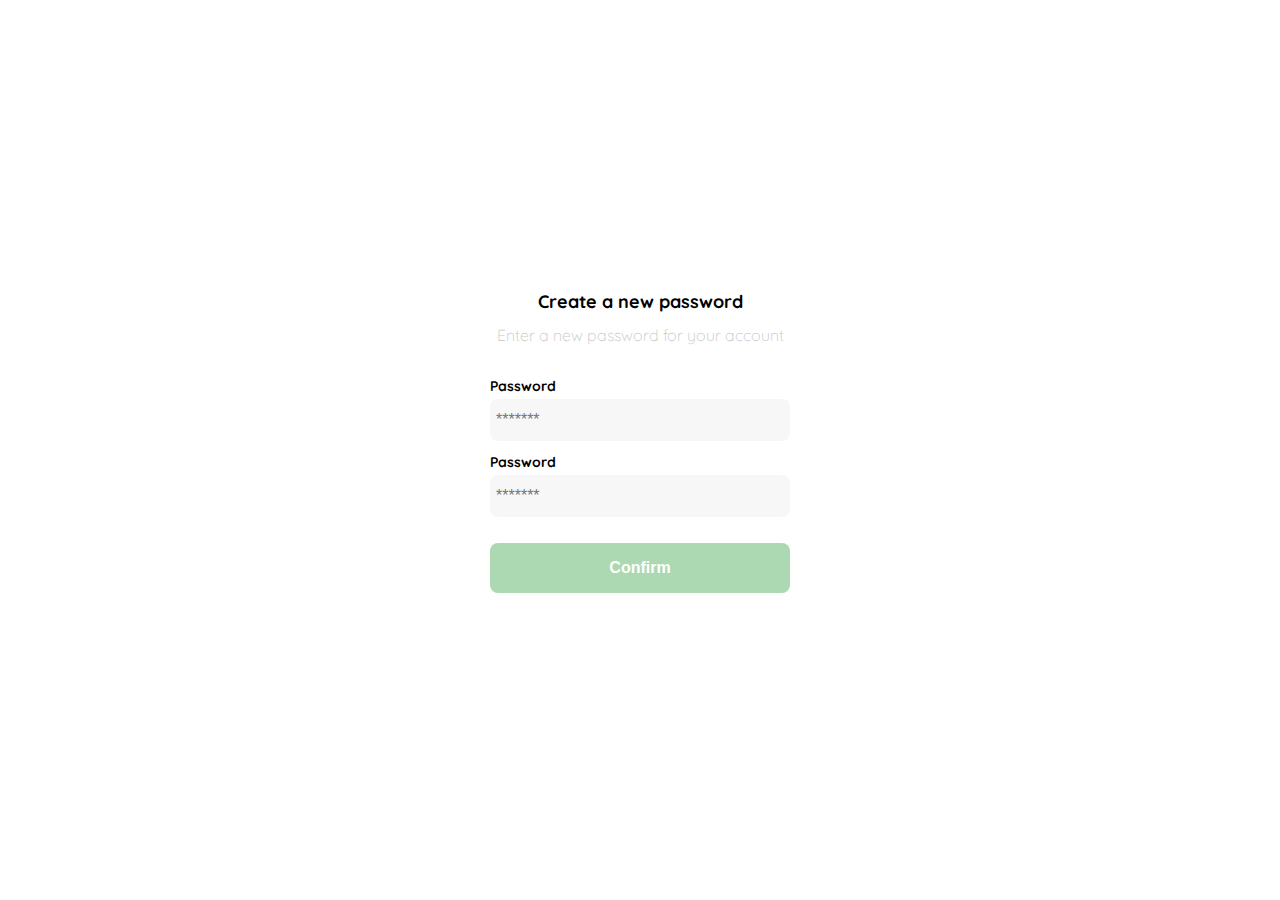
<file: 1-registro.html>
<!DOCTYPE html>
<html lang="en">
<head>
    <meta charset="UTF-8">
    <meta http-equiv="X-UA-Compatible" content="IE=edge">
    <meta name="viewport" content="width=device-width, initial-scale=1.0">
    <link rel="preconnect" href="https://fonts.googleapis.com">
    <link rel="preconnect" href="https://fonts.gstatic.com" crossorigin>
    <link href="https://fonts.googleapis.com/css2?family=Quicksand:wght@300;500;700&display=swap" rel="stylesheet">
    
    <link rel="stylesheet" href="./1-registro.css">
    <title>Document</title>
</head>
<body>
    <div class="login">
        <div class="form-container">
            <img src="./logos/logo_yard_sale.svg" alt="logo" class="logo">

            <h1 class="title">Create a new password</h1>
            <p class="subtitle">Enter a new password for your account</p>

            <form action="/" class="form">
                <label for="password" class="label">Password</label>
                <input type="password" id="password" placeholder="*******" class="input input-password">

                <label for="new-password" class="label">Password</label>
                <input type="password" id="new-password" placeholder="*******" class="input input-password">

                <input type="submit" value="Confirm" class="primary-button login-button">
            </form>
            
        </div>
    </div>
</body>
</html>
</file>
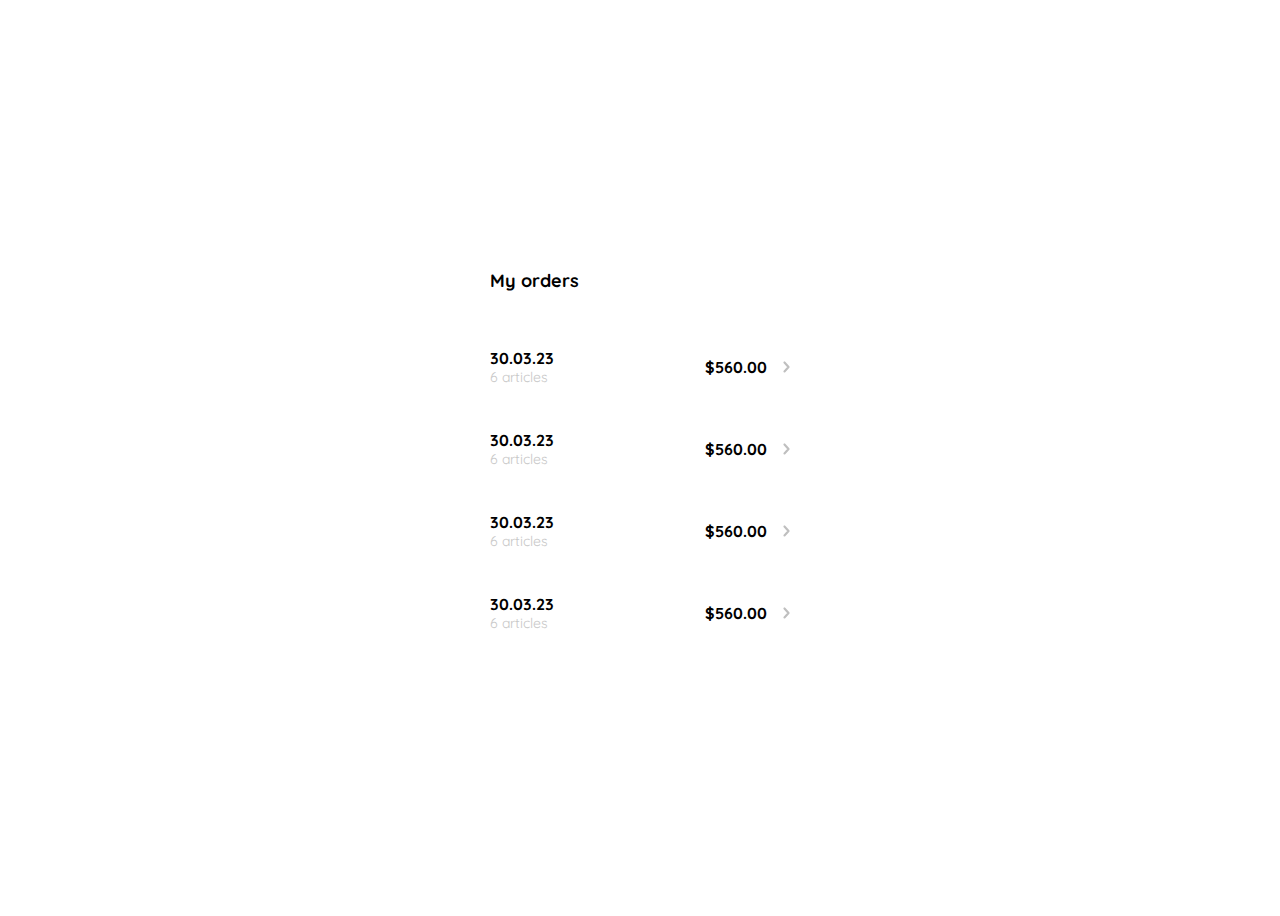
<file: 10-my-orders.html>
<!DOCTYPE html>
<html lang="en">
<head>
    <meta charset="UTF-8">
    <meta http-equiv="X-UA-Compatible" content="IE=edge">
    <meta name="viewport" content="width=device-width, initial-scale=1.0">

    <link rel="preconnect" href="https://fonts.googleapis.com">
    <link rel="preconnect" href="https://fonts.gstatic.com" crossorigin>
    <link href="https://fonts.googleapis.com/css2?family=Quicksand:wght@300;500;700&display=swap" rel="stylesheet">
    
    <link rel="stylesheet" href="./10-my-orders.css">
    <title>Document</title>
</head>
<body>
    <div class="my-order">
        <div class="my-order-container">
            <h1 class="title">My orders</h1>

            <div class="my-order-content">
                <div class="order">
                    <p>
                        <span>30.03.23</span>
                        <span>6 articles</span>
                    </p>
                    <p>$560.00</p>
                    <img src="./icons/flechita.svg" alt="arrow">
                </div>
                
                <div class="order">
                    <p>
                        <span>30.03.23</span>
                        <span>6 articles</span>
                    </p>
                    <p>$560.00</p>
                    <img src="./icons/flechita.svg" alt="arrow">
                </div>

                <div class="order">
                    <p>
                        <span>30.03.23</span>
                        <span>6 articles</span>
                    </p>
                    <p>$560.00</p>
                    <img src="./icons/flechita.svg" alt="arrow">
                </div>

                <div class="order">
                    <p>
                        <span>30.03.23</span>
                        <span>6 articles</span>
                    </p>
                    <p>$560.00</p>
                    <img src="./icons/flechita.svg" alt="arrow">
                </div>
            </div>
        </div>

    </div>
</body>
</html>
</file>
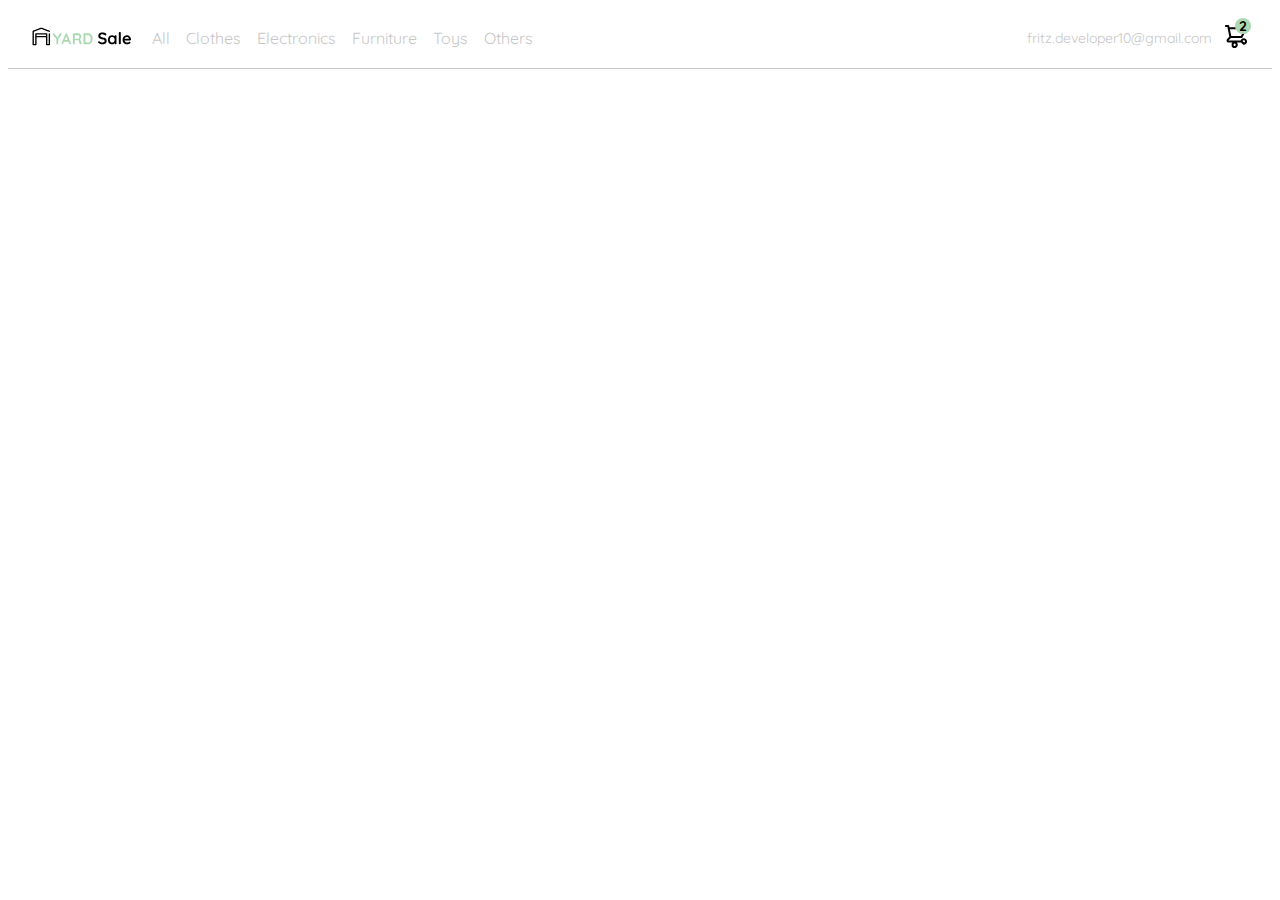
<file: 11-navbar.html>
<!DOCTYPE html>
<html lang="en">
<head>
    <meta charset="UTF-8">
    <meta http-equiv="X-UA-Compatible" content="IE=edge">
    <meta name="viewport" content="width=device-width, initial-scale=1.0">
    <title>Document</title>

    <link rel="preconnect" href="https://fonts.googleapis.com">
    <link rel="preconnect" href="https://fonts.gstatic.com" crossorigin>
    <link href="https://fonts.googleapis.com/css2?family=Quicksand:wght@300;500;700&display=swap" rel="stylesheet">
    
    <link rel="stylesheet" href="./11-navbar.css">
</head>
<body>
    <nav>
        <img src="./icons/icon_menu.svg" alt="menu" class="menu">

        <div class="navbar-left">
            <img src="./logos/logo_yard_sale.svg" alt="logo" class="logo">

            <ul>
                <li>
                    <a href="/">All</a>
                </li>
                <li>
                    <a href="/">Clothes</a>
                </li>
                <li>
                    <a href="/">Electronics</a>
                </li>
                <li>
                    <a href="/">Furniture</a>
                </li>
                <li>
                    <a href="/">Toys</a>
                </li>
                <li>
                    <a href="/">Others</a>
                </li>
            </ul>
        </div>

        <div class="navbar-right">
            <ul>
                <li class="navbar-email">fritz.developer10@gmail.com</li>
                <li class="navbar-shopping-cart">
                    <img src="./icons/icon_shopping_cart.svg" alt="shopping cart">
                    <div>2</div>
                </li>
            </ul>
        </div>
    </nav>
</body>
</html>
</file>
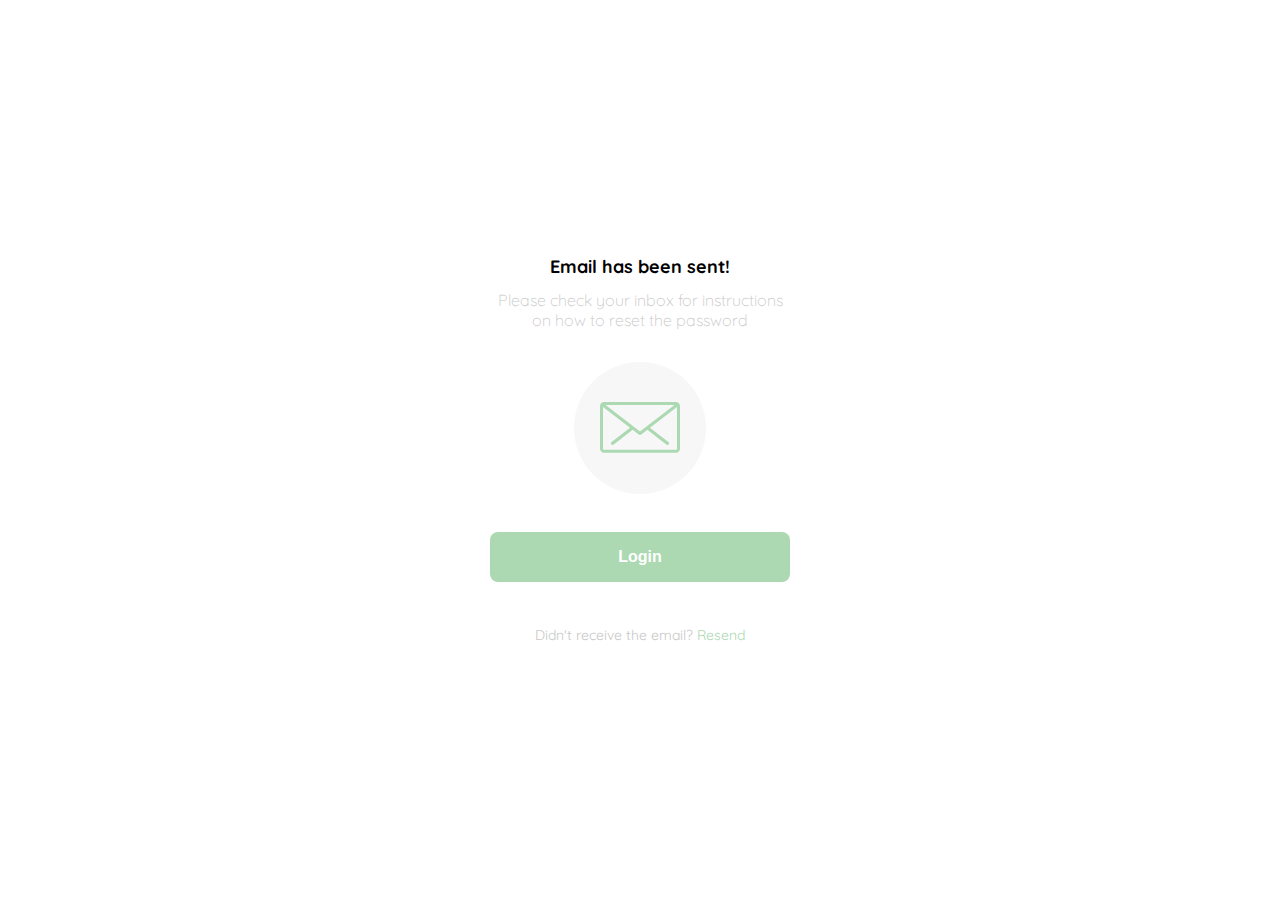
<file: 2-email-send.html>
<!DOCTYPE html>
<html lang="en">
<head>
    <meta charset="UTF-8">
    <meta http-equiv="X-UA-Compatible" content="IE=edge">
    <meta name="viewport" content="width=device-width, initial-scale=1.0">
    <link rel="preconnect" href="https://fonts.googleapis.com">
    <link rel="preconnect" href="https://fonts.gstatic.com" crossorigin>
    <link href="https://fonts.googleapis.com/css2?family=Quicksand:wght@300;500;700&display=swap" rel="stylesheet">

    <link rel="stylesheet" href="./2-email-send.css">
    <title>Document</title>
</head>
<body>
    <div class="login">
        <div class="form-container">
            <img src="./logos/logo_yard_sale.svg" alt="logo" class="logo">

            <h1 class="title">Email has been sent!</h1>
            <p class="subtitle">Please check your inbox for instructions on how to reset the password</p>

            <div class="email-image">
                <img src="./icons/email.svg" alt="email">
            </div>
            <button class="primary-button login-button">Login</button>
            <p class="resend">
                <span>Didn't receive the email?</span>
                <a href="/">Resend</a>
            </p>
        </div>
    </div>
</body>
</html>
</file>
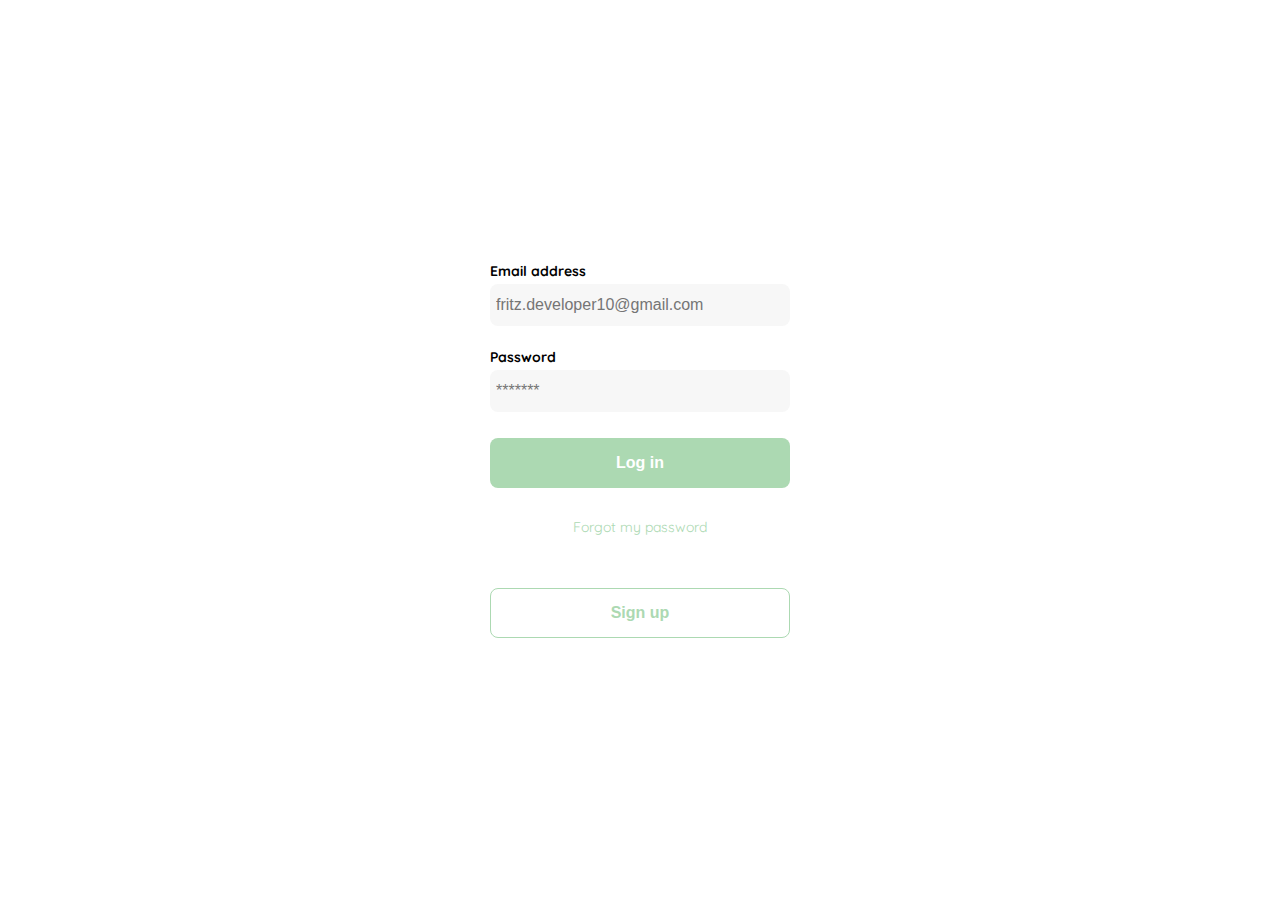
<file: 3-login.html>
<!DOCTYPE html>
<html lang="en">
<head>
    <meta charset="UTF-8">
    <meta http-equiv="X-UA-Compatible" content="IE=edge">
    <meta name="viewport" content="width=device-width, initial-scale=1.0">
    <link rel="preconnect" href="https://fonts.googleapis.com">
    <link rel="preconnect" href="https://fonts.gstatic.com" crossorigin>
    <link href="https://fonts.googleapis.com/css2?family=Quicksand:wght@300;500;700&display=swap" rel="stylesheet">
    
    <link rel="stylesheet" href="./3-login.css">
    <title>Document</title>
</head>
<body>
    <div class="login">
        <div class="form-container">
            <img src="./logos/logo_yard_sale.svg" alt="logo" class="logo">

            
            <form action="/" class="form">
                <label for="email" class="label">Email address</label>
                <input type="txt" id="email" placeholder="fritz.developer10@gmail.com" class="input input-email">

                <label for="password" class="label">Password</label>
                <input type="password" id="password" placeholder="*******" class="input input-password">

                <input type="submit" value="Log in" class="primary-button login-button">
                <a href="/">Forgot my password</a>
            </form>

            <button class="secondary-button signup-button">Sign up</button>
            
        </div>
    </div>
</body>
</html>
</file>
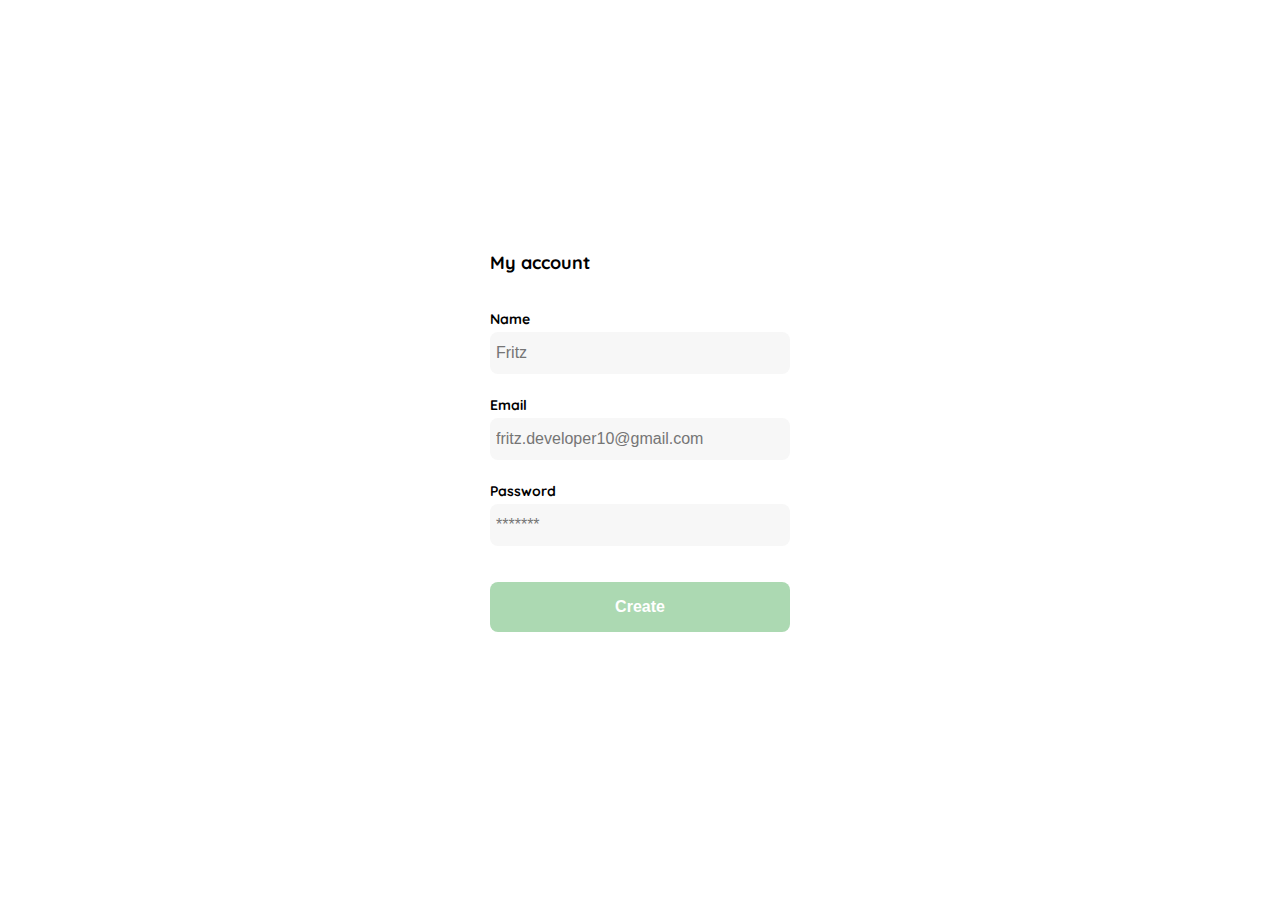
<file: 4-my-account.html>
<!DOCTYPE html>
<html lang="en">
<head>
    <meta charset="UTF-8">
    <meta http-equiv="X-UA-Compatible" content="IE=edge">
    <meta name="viewport" content="width=device-width, initial-scale=1.0">
    <link rel="preconnect" href="https://fonts.googleapis.com">
    <link rel="preconnect" href="https://fonts.gstatic.com" crossorigin>
    <link href="https://fonts.googleapis.com/css2?family=Quicksand:wght@300;500;700&display=swap" rel="stylesheet">
    
    <link rel="stylesheet" href="./4-my-account.css">
    <title>Document</title>
</head>
<body>
    <div class="login">
        <div class="form-container">
            <h1 class="title">My account</h1>
            
            <form action="/" class="form">
                <div>
                    <label for="name" class="label">Name</label>
                    <input type="text" id="name" placeholder="Fritz" class="input input-name">
    
                    <label for="email" class="label">Email</label>
                    <input type="email" id="email" placeholder="fritz.developer10@gmail.com" class="input input-email">
    
                    <label for="password" class="label">Password</label>
                    <input type="password" id="password" placeholder="*******" class="input input-password">
                </div>

                <input type="submit" value="Create" class="primary-button login-button">
            </form>
            
        </div>
    </div>
</body>
</html>
</file>
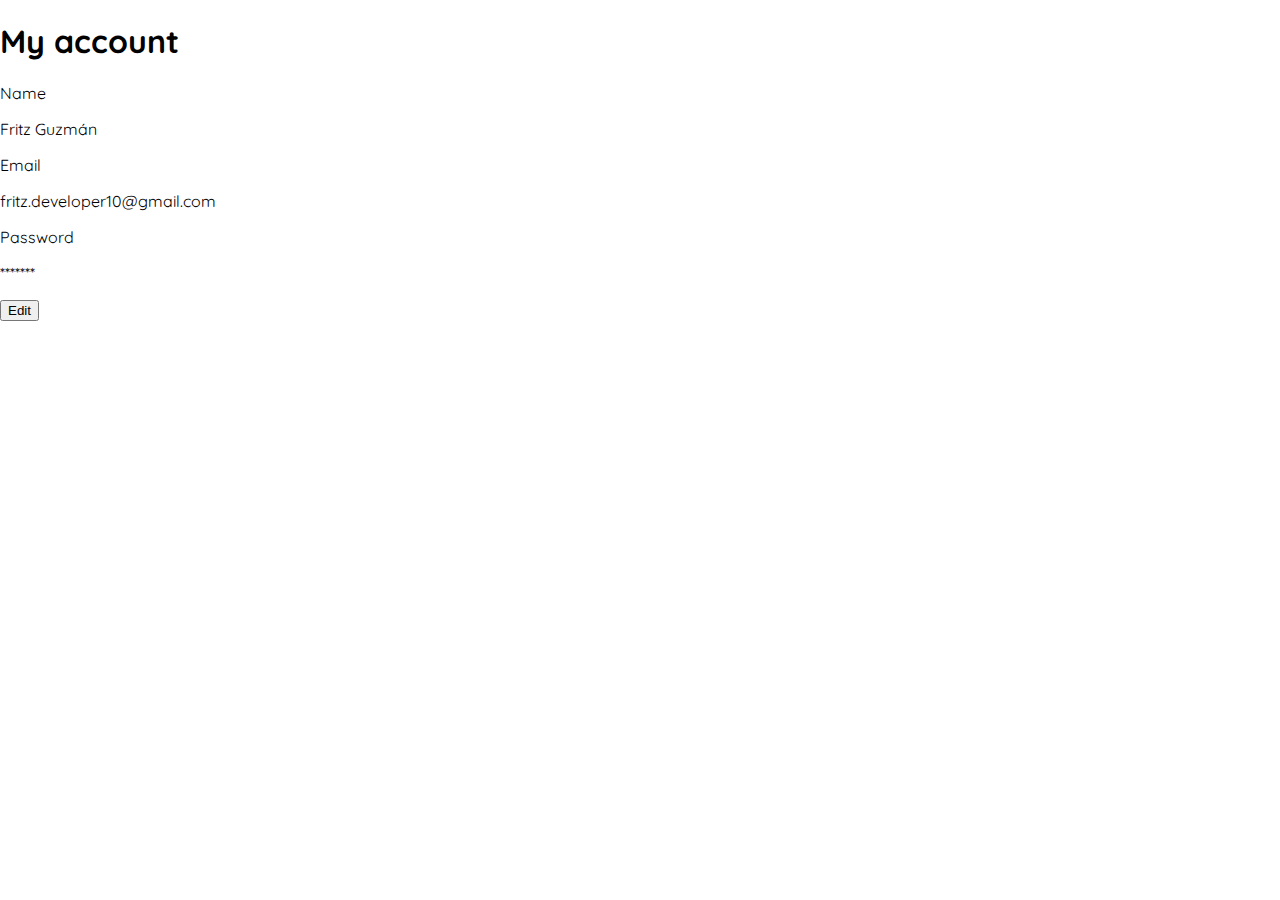
<file: 5-my-accoun-edit.html>
<!DOCTYPE html>
<html lang="en">
<head>
    <meta charset="UTF-8">
    <meta http-equiv="X-UA-Compatible" content="IE=edge">
    <meta name="viewport" content="width=device-width, initial-scale=1.0">
    <link rel="preconnect" href="https://fonts.googleapis.com">
    <link rel="preconnect" href="https://fonts.gstatic.com" crossorigin>
    <link href="https://fonts.googleapis.com/css2?family=Quicksand:wght@300;500;700&display=swap" rel="stylesheet">
    
    <link rel="stylesheet" href="./5-my-account-edit.css">
    <title>Document</title>
</head>
<body>
    <div class="login">
        <div class="form-container">
            <h1 class="title">My account</h1>
            
            <form action="/" class="form">
                <div>
                    <label for="name" class="label">Name</label>
                    <p class="value">Fritz Guzmán</p>
    
                    <label for="email" class="label">Email</label>
                    <p class="value">fritz.developer10@gmail.com</p>
    
                    <label for="password" class="label">Password</label>
                    <p class="value">*******</p>
                </div>

                <input type="submit" value="Edit" class="secondary-button login-button">
            </form>
            
        </div>
    </div>
</body>
</html>
</file>
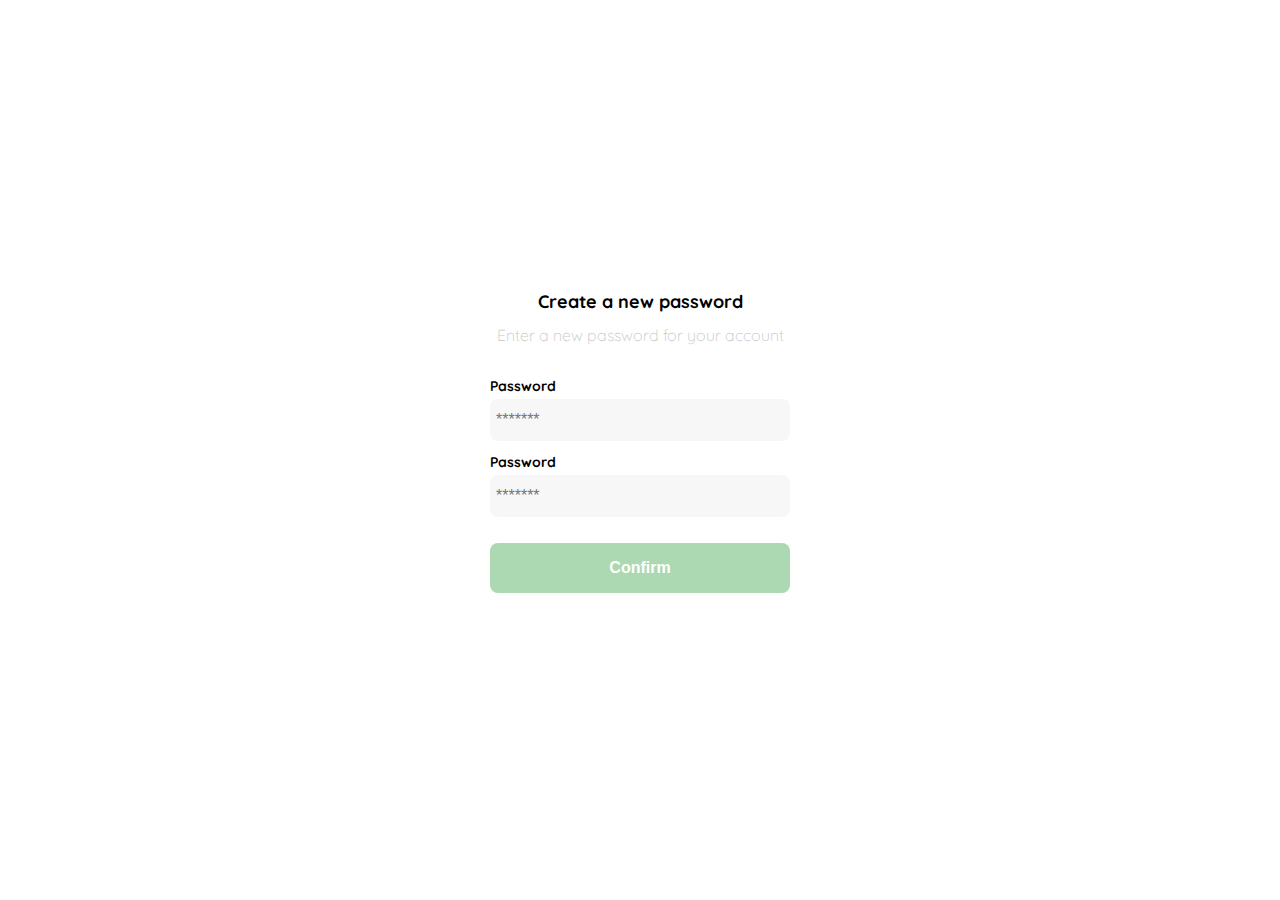
<file: app.html>
<!DOCTYPE html>
<html lang="en">
<head>
    <meta charset="UTF-8">
    <meta http-equiv="X-UA-Compatible" content="IE=edge">
    <meta name="viewport" content="width=device-width, initial-scale=1.0">
    <link rel="preconnect" href="https://fonts.googleapis.com">
    <link rel="preconnect" href="https://fonts.gstatic.com" crossorigin>
    <link href="https://fonts.googleapis.com/css2?family=Quicksand:wght@300;500;700&display=swap" rel="stylesheet">
    
    <link rel="stylesheet" href="./estilos.css">
    <title>Document</title>
</head>
<body>
    <div class="login">
        <div class="form-container">
            <img src="./logos/logo_yard_sale.svg" alt="logo" class="logo">

            <h1 class="title">Create a new password</h1>
            <p class="subtitle">Enter a new password for your account</p>

            <form action="/" class="form">
                <label for="password" class="label">Password</label>
                <input type="password" id="password" placeholder="*******" class="input input-password">

                <label for="new-password" class="label">Password</label>
                <input type="password" id="new-password" placeholder="*******" class="input input-password">

                <input type="submit" value="Confirm" class="primary-button login-button">
            </form>
            
        </div>
    </div>
</body>
</html>
</file>
<file: 1-registro.css>
body{
    margin: 0;
}

:root {
    --white:#ffffff;
    --black: #000000;
    --very-light-pink:#c7c7c7;
    --text-input-field: #f7f7f7;
    --hospital-green: #ACD9B2;
    --sm: 14px;
    --md: 16px;
    --lg: 18px;

}

body{
    font-family: 'Quicksand', sans-serif;
}

.login{
    width: 100%;
    height: 100vh;
    display:grid;
    place-items: center;
}

.form-container{
    display:grid;
    grid-template-rows:  auto 1fr auto;
    width: 300px;

}

.logo{
    width: 150px;
    margin-bottom: 48px;
    justify-self: center;
    display:none;
}

.title{
    font-size:var(--lg);
    margin-bottom : 12px;
    text-align: center;
}

.form{
    display:flex;
    flex-direction: column;

}
.subtitle{
    color: var(--very-light-pink);
    font-size: var(--md);
    font-weight: 300;
    margin-top: 0;
    margin-bottom: 32px;
    text-align: center;
}

.label{
    font-size: var(--sm);
    font-weight: bold;
    margin-bottom: 4px;
}

.input{
    background-color: var(--text-input-field);
    border:none;
    border-radius: 8px;
    height: 30px;
    font-size: var(--md);
    padding: 6px;
    margin-bottom: 12px;
}

.primary-button{
    background-color: var(--hospital-green);
    border-radius: 8px;
    border:none;
    color:var(--white) ;
    width: 100%;
    cursor: pointer;
    font-size: var(--md);
    font-weight: bold;
    height: 50px;
}

.login-button{
    margin-top:14px;
    margin-bottom: 30px;
}

@media (max-width:640px){
    .logo{
        display:block;
    }
}
</file>
<file: 10-my-orders.css>
:root {
    --white:#ffffff;
    --black: #000000;
    --very-light-pink:#c7c7c7;
    --text-input-field: #f7f7f7;
    --hospital-green: #ACD9B2;
    --sm: 14px;
    --md: 16px;
    --lg: 18px;

}

body{
    font-family: 'Quicksand', sans-serif;
}


.my-order{
    width: 100%;
    height: 100vh;
    display: grid;
    place-items: center;
}

.title{
    font-size: var(--lg);
    margin-bottom: 40px;
}

.my-order-container {
    display: grid;
    grid-template-rows: auto 1fr auto;
    width: 300px;
}

.my-order-content {
    display:flex;
    flex-direction: column;
}

.order{
display: grid;
grid-template-columns: auto 1fr auto;
gap:16px;
align-items: center;
margin-bottom: 12px;
}
.order p:nth-child(1){
    display: flex;
    flex-direction: column;
}

.order p span:nth-child(1){
font-size: var(--md);
font-weight: bold;
}

.order p span:nth-child(2){
    font-size: var(--sm);
    color: var(--very-light-pink);
    }

.order p:nth-child(2){
    text-align: end;
    font-weight: bold;
}
</file>
<file: 11-navbar.css>
:root {
    --white:#ffffff;
    --black: #000000;
    --very-light-pink:#c7c7c7;
    --text-input-field: #f7f7f7;
    --hospital-green: #ACD9B2;
    --sm: 14px;
    --md: 16px;
    --lg: 18px;

}

body{
    font-family: 'Quicksand', sans-serif;
}

nav{
    display: flex;
    justify-content: space-between;
    padding: 0 24px;
    border-bottom: 1px solid var(--very-light-pink);
}

.menu{
    display: none;
}

.logo{
    width: 100px;
}

.navbar-left ul,
.navbar-right ul{
    list-style: none;
    padding: 0;
    margin:0;
    display: flex;
    align-items: center;
    height: 60px;
}

.navbar-left{
    display: flex;
}

.navbar-left ul{
    margin-left: 12px;
}

.navbar-left ul li a,
.navbar-right ul li a{
    text-decoration: none;
    color: var(--very-light-pink);
    border: 1px solid var(var(--white));
    padding: 8px;
    border-radius: 8px;
}

.navbar-left ul li a:hover,
.navbar-right ul li a:hover{
    color: var(--very-light-pink);
    border: 1px solid var(--hospital-green);
    color: var(--hospital-green);
}

.navbar-email{
    color:var(--very-light-pink);
    font-size: var(--sm);
    margin-right: 12px;
}


.navbar-shopping-cart {
    position: relative;;
}
.navbar-shopping-cart div{
    width: 16px;
    height: 16px;
    background-color: var(--hospital-green);
    border-radius: 50%;
    font-size: var(--sm);
    font-weight: bold;
    position: absolute;
    top: -6px;
    right: -3px;
    display: flex;
    justify-content: center;
    align-items: center;
}

@media (max-width: 640px) {
    .menu{
        display: block;
    }
    .navbar-left ul{
        display: none;
    }

    .navbar-email{
        display: none;
    }
}
</file>
<file: 2-email-send.css>
body{
    margin: 0;
}

:root {
    --white:#ffffff;
    --black: #000000;
    --very-light-pink:#c7c7c7;
    --text-input-field: #f7f7f7;
    --hospital-green: #ACD9B2;
    --sm: 14px;
    --md: 16px;
    --lg: 18px;

}

body{
    font-family: 'Quicksand', sans-serif;
}

.login{
    width: 100%;
    height: 100vh;
    display:grid;
    place-items: center;
}

.form-container{
    display:grid;
    grid-template-rows:  auto 1fr auto;
    width: 300px;
    justify-items: center;

}

.logo{
    width: 150px;
    margin-bottom: 48px;
    justify-self: center;
    display:none;
}

.title{
    font-size:var(--lg);
    margin-bottom : 12px;
    text-align: center;
}

.form{
    display:flex;
    flex-direction: column;

}

.subtitle{
    color: var(--very-light-pink);
    font-size: var(--md);
    font-weight: 300;
    margin-top: 0;
    margin-bottom: 32px;
    text-align: center;
}

.email-image{
    width: 132px;
    height: 132px;
    border-radius: 50%;
    background-color: var(--text-input-field);
    display: flex;
    justify-content: center;
    align-items: center;
    margin-bottom: 24px;

}

.email-image img{
    width: 80px;
}


.resend{
    font-size: var(--sm);
}

.resend span{
    color:var(--very-light-pink)
}

.resend a{
    color: var(--hospital-green);
    text-decoration: none;
}
.primary-button{
    background-color: var(--hospital-green);
    border-radius: 8px;
    border:none;
    color:var(--white) ;
    width: 100%;
    cursor: pointer;
    font-size: var(--md);
    font-weight: bold;
    height: 50px;
}

.login-button{
    margin-top:14px;
    margin-bottom: 30px;
}

@media (max-width:640px){
    .logo{
        display:block;
    }
}
</file>
<file: 3-login.css>
body{
    margin: 0;
}

:root {
    --white:#ffffff;
    --black: #000000;
    --very-light-pink:#c7c7c7;
    --text-input-field: #f7f7f7;
    --hospital-green: #ACD9B2;
    --sm: 14px;
    --md: 16px;
    --lg: 18px;

}

body{
    font-family: 'Quicksand', sans-serif;
}

.login{
    width: 100%;
    height: 100vh;
    display:grid;
    place-items: center;
}

.form-container{
    display:grid;
    grid-template-rows:  auto 1fr auto;
    width: 300px;

}

.logo{
    width: 150px;
    margin-bottom: 48px;
    justify-self: center;
    display:none;
}



.form{
    display:flex;
    flex-direction: column;

}

.form a{
    color: var(--hospital-green);
    font-size: var(--sm);
    text-align: center;
    text-decoration: none;
    margin-bottom: 52px;
}


.label{
    font-size: var(--sm);
    font-weight: bold;
    margin-bottom: 4px;
}

.input{
    background-color: var(--text-input-field);
    border:none;
    border-radius: 8px;
    height: 30px;
    font-size: var(--md);
    padding: 6px;
    margin-bottom: 12px;
}

.input-email{
    margin-bottom: 22px;
}
.primary-button{
    background-color: var(--hospital-green);
    border-radius: 8px;
    border:none;
    color:var(--white) ;
    width: 100%;
    cursor: pointer;
    font-size: var(--md);
    font-weight: bold;
    height: 50px;
}

.secondary-button{
    background-color: var(--white);
    border-radius: 8px;
    border:1px solid var(--hospital-green);
    color:var(--hospital-green) ;
    width: 100%;
    cursor: pointer;
    font-size: var(--md);
    font-weight: bold;
    height: 50px;
}

.login-button{
    margin-top:14px;
    margin-bottom: 30px;
}

@media (max-width:640px){
    .logo{
        display:block;
    }
}
</file>
<file: 4-my-account.css>
body{
    margin: 0;
}

:root {
    --white:#ffffff;
    --black: #000000;
    --very-light-pink:#c7c7c7;
    --text-input-field: #f7f7f7;
    --hospital-green: #ACD9B2;
    --sm: 14px;
    --md: 16px;
    --lg: 18px;

}

body{
    font-family: 'Quicksand', sans-serif;
}

.login{
    width: 100%;
    height: 100vh;
    display:grid;
    place-items: center;
}

.form-container{
    display:grid;
    grid-template-rows:  auto 1fr auto;
    width: 300px;

}

.logo{
    width: 150px;
    margin-bottom: 48px;
    justify-self: center;
    display:none;
}

.title{
    font-size:var(--lg);
    margin-bottom : 36px;
    text-align: center;
    text-align: start;
}

.form{
    display:flex;
    flex-direction: column;

}

.form div{
    display: flex;
    flex-direction: column;
}

.label{
    font-size: var(--sm);
    font-weight: bold;
    margin-bottom: 4px;
}

.input{
    background-color: var(--text-input-field);
    border:none;
    border-radius: 8px;
    height: 30px;
    font-size: var(--md);
    padding: 6px;
    margin-bottom: 12px;
}

.input-name,
.input-email,
.input-password{
    margin-bottom:22px ;
}

.primary-button{
    background-color: var(--hospital-green);
    border-radius: 8px;
    border:none;
    color:var(--white) ;
    width: 100%;
    cursor: pointer;
    font-size: var(--md);
    font-weight: bold;
    height: 50px;
}

.login-button{
    margin-top:14px;
    margin-bottom: 30px;
}


@media (max-width:640px){
    .form{
        height: 100%;
        justify-content: space-between;
    }
}

@media (max-width:640px){
    .form-container{
        height: 100%;
        
    }
}
/* 
@media (max-width:640px){
    .logo{
        display:block;
    }
} */
</file>
<file: 5-my-account-edit.css>
body{
    margin: 0;
}

:root {
    --white:#ffffff;
    --black: #000000;
    --very-light-pink:#c7c7c7;
    --text-input-field: #f7f7f7;
    --hospital-green: #ACD9B2;
    --sm: 14px;
    --md: 16px;
    --lg: 18px;

}

body{
    font-family: 'Quicksand', sans-serif;
}
</file>
<file: estilos.css>
body{
    margin: 0;
}

:root {
    --white:#ffffff;
    --black: #000000;
    --very-light-pink:#c7c7c7;
    --text-input-field: #f7f7f7;
    --hospital-green: #ACD9B2;
    --sm: 14px;
    --md: 16px;
    --lg: 18px;

}

body{
    font-family: 'Quicksand', sans-serif;
}

.login{
    width: 100%;
    height: 100vh;
    display:grid;
    place-items: center;
}

.form-container{
    display:grid;
    grid-template-rows:  auto 1fr auto;
    width: 300px;

}

.logo{
    width: 150px;
    margin-bottom: 48px;
    justify-self: center;
    display:none;
}

.title{
    font-size:var(--lg);
    margin-bottom : 12px;
    text-align: center;
}

.form{
    display:flex;
    flex-direction: column;

}
.subtitle{
    color: var(--very-light-pink);
    font-size: var(--md);
    font-weight: 300;
    margin-top: 0;
    margin-bottom: 32px;
    text-align: center;
}

.label{
    font-size: var(--sm);
    font-weight: bold;
    margin-bottom: 4px;
}

.input{
    background-color: var(--text-input-field);
    border:none;
    border-radius: 8px;
    height: 30px;
    font-size: var(--md);
    padding: 6px;
    margin-bottom: 12px;
}

.primary-button{
    background-color: var(--hospital-green);
    border-radius: 8px;
    border:none;
    color:var(--white) ;
    width: 100%;
    cursor: pointer;
    font-size: var(--md);
    font-weight: bold;
    height: 50px;
}

.login-button{
    margin-top:14px;
    margin-bottom: 30px;
}

@media (max-width:640px){
    .logo{
        display:block;
    }
}
</file>
